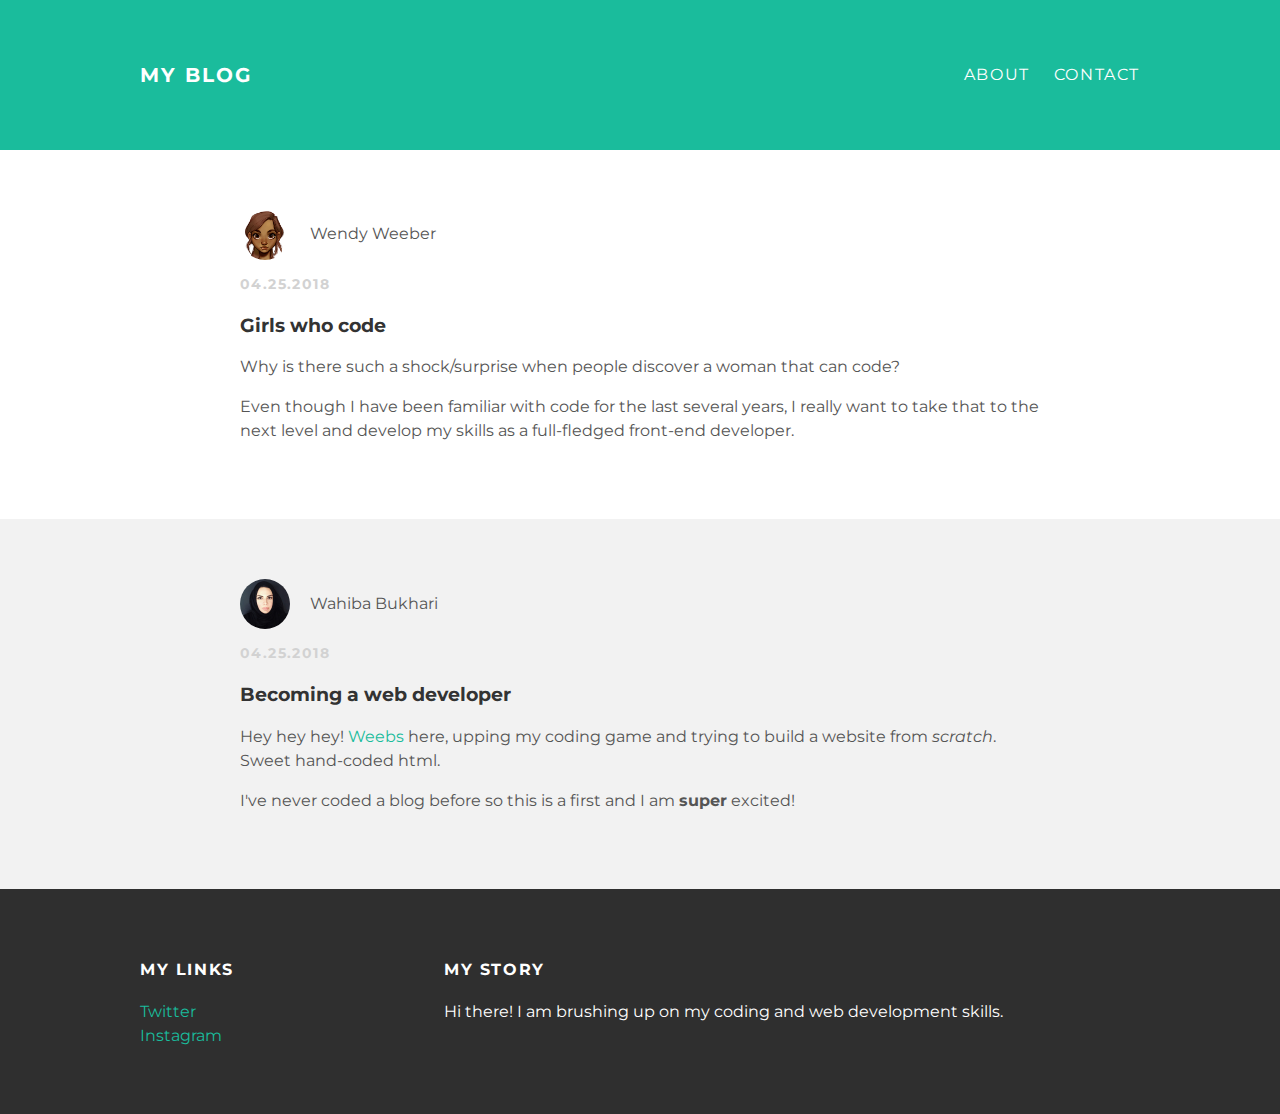
<file: index.html>
<!DOCTYPE html>
<html>
  <head>
    <title>My Blog</title>
    <link rel="stylesheet" type="text/css" href="styles.css">
  </head>
  <body>
    <div id="header">
      <div class="container">
        <a id="header-title" href="index.html">My Blog</a>
        <ul id="header-nav">
          <li><a href="about.html">About</a></li>
          <li><a href="mailto:weebee@gmail.com">Contact</a></li>
        </ul>
      </div><!-- container -->
    </div><!-- header -->
    <div id="content">
      <div class="post-container">
        <div class="post">
          <div class="post-author">
            <img src="wendy.jpg">
            <span>Wendy Weeber</span>
          </div><!-- post-author -->
          <p class="post-date">04.25.2018</p>
          <h3 class="post-title">Girls who code</h3>
          <div class="post-content">
            <p>Why is there such a shock/surprise when people discover a woman that can code?</p>
            <p>Even though I have been familiar with code for the last several years, I really want to take that to the next level and develop my skills as a full-fledged front-end developer.</p>
          </div><!-- post-content -->
        </div><!-- post -->
      </div><!-- post-container -->
      <div class="post-container">
        <div class="post">
          <div class="post-author">
            <img src="me.jpg">
            <span>Wahiba Bukhari</span>
          </div><!-- post-author -->
          <p class="post-date">04.25.2018</p>
          <h3 class="post-title">Becoming a web developer</h3>
          <div class="post-content">
            <p>Hey hey hey! <a href="https://instagram.com/itsweebs">Weebs</a> here, upping my coding game and trying to build a website from <em>scratch</em>. Sweet hand-coded html.</p>
            <p>I've never coded a blog before so this is a first and I am <strong>super</strong> excited!</p>
          </div><!-- post-content -->
        </div><!-- post -->
      </div><!-- post-container -->
    </div><!-- content -->
    <div id="footer">
      <div class="container">
        <div class="column">
          <h4>My Links</h4>
          <p>
            <a href="https://twitter.com/itsweebs">Twitter</a>
            <br>
            <a href="https://instagram.com/itsweebs">Instagram</a>
          </p>
        </div>
        <div class="column">
          <h4>My Story</h4>
          <p>Hi there! I am brushing up on my coding and web development skills.</p>
        </div>
      </div>
    </div>
  </body>
</html>
</file>
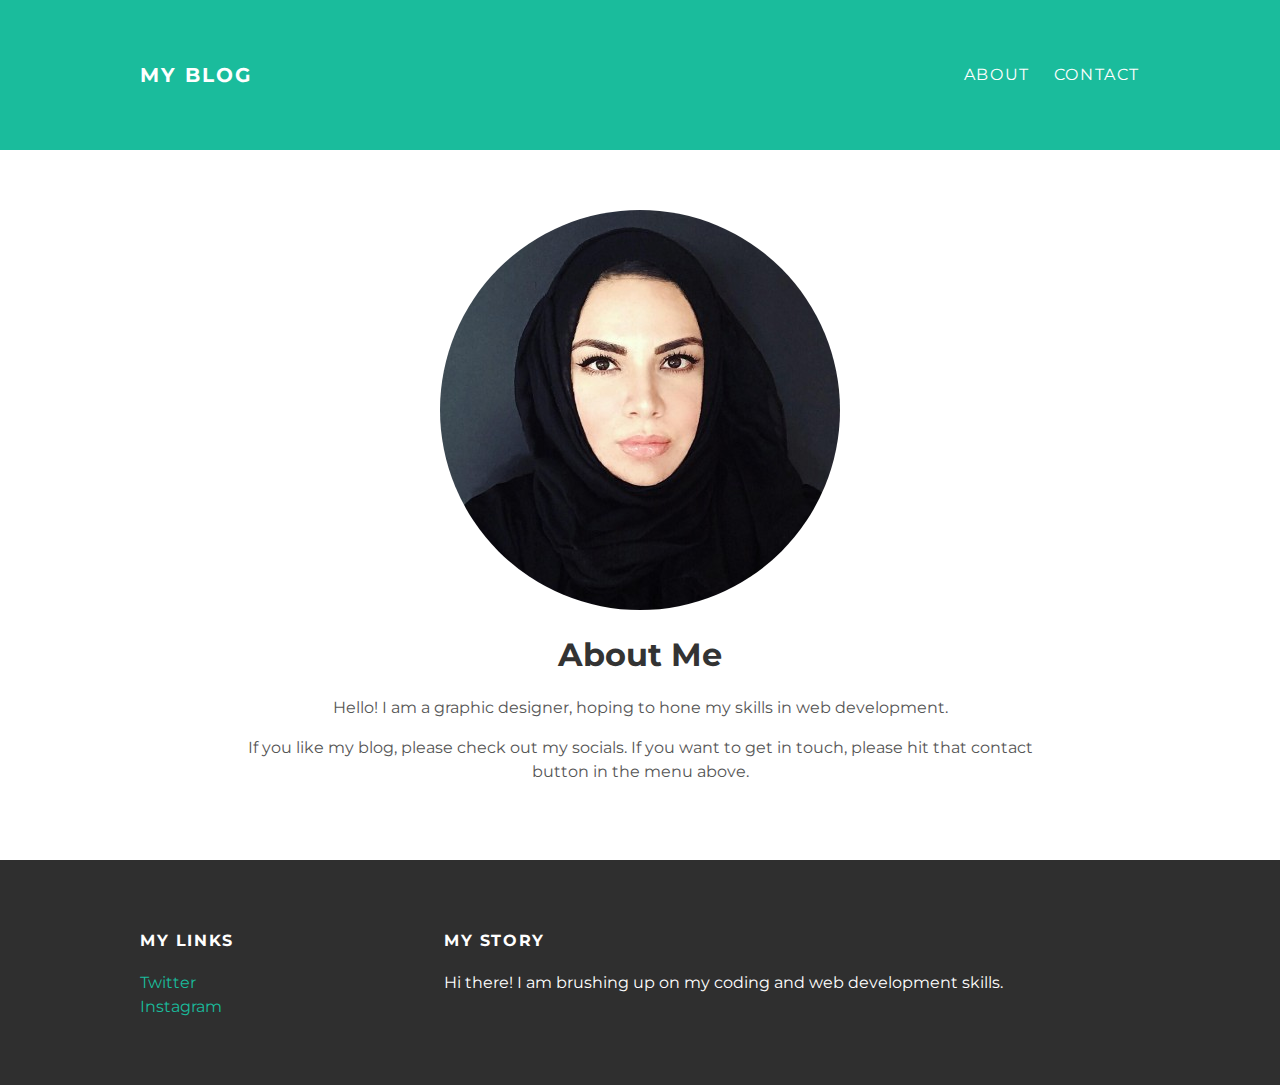
<file: about.html>
<!DOCTYPE html>
<html>
  <head>
    <title>My Blog</title>
    <link rel="stylesheet" type="text/css" href="styles.css">
  </head>
  <body>
    <div id="header">
      <div class="container">
        <a id="header-title" href="index.html">My Blog</a>
        <ul id="header-nav">
          <li><a href="about.html">About</a></li>
          <li><a href="mailto:weebee@gmail.com">Contact</a></li>
        </ul>
      </div>
    </div>
    <div id="content">
      <div class="container">
        <div class="about">
          <div class="about-author">
            <img src="me.jpg">
          </div>
          <h1 class="about-title">About Me</h1>
          <div class="about-content">
            <p>Hello! I am a graphic designer, hoping to hone my skills in web development.</p>
            <p>If you like my blog, please check out my socials. If you want to get in touch, please hit that contact button in the menu above.</p>
          </div><!-- about-content -->
        </div><!-- about -->
      </div><!-- container -->
    </div><!-- content -->
    <div id="footer">
      <div class="container">
        <div class="column">
          <h4>My Links</h4>
          <p>
            <a href="https://twitter.com/itsweebs">Twitter</a>
            <br>
            <a href="https://instagram.com/itsweebs">Instagram</a>
          </p>
        </div>
        <div class="column">
          <h4>My Story</h4>
          <p>Hi there! I am brushing up on my coding and web development skills.</p>
        </div>
      </div>
    </div>
  </body>
</html>
</file>
<file: styles.css>
@import url(http://fonts.googleapis.com/css?family=Montserrat:400,700);
body {
  color:#555;
  margin: 0;
  font-family: 'Montserrat', sans-serif;
}
#header {
  background-color: #1abc9c;
  height:150px;
  line-height: 150px;
}
#header a {
  color: white;
  text-decoration: none;
  text-transform: uppercase;
  letter-spacing: 0.1em;
}
#header a:hover {
  color: #222;
}
#header-title {
  display: block;
  float: left;
  font-size: 20px;
  font-weight: bold;
}
#header-nav {
  display: block;
  float: right;
  margin-top: 0;
}
#header-nav li {
  display: inline;
  padding-left: 20px;
}
.container {
  max-width: 1000px;
  margin: 0 auto;
}
a {
  color: #1abc9c;
  text-decoration: none;
}
a:hover {
  color: #F6A623;
}
.post, .about {
  max-width: 800px;
  margin: 0 auto;
  padding: 60px 0;
}
#content .container {
  pseudo-cl
}
.post-author img {
  width: 50px;
  height: 50px;
  vertical-align: middle;
}
.post-author img, .about-author img {
  border-radius: 50%;
}
.post-author span {
  margin-left: 16px;
}
.post-date {
  color: #D2D2D2;
  font-size: 14px;
  font-weight: bold;
  text-transform: uppercase;
  letter-spacing: 0.1em;
}
h1, h2, h3, h4 {
  color: #333;
}
p {
  line-height: 1.5;
}
.about {
  text-align: center;
}
.post-container:nth-child(even) {
  background-color: #f2f2f2;
}
#footer {
  background-color: #2f2f2f;
  padding: 50px 0;
}
.column {
  min-width: 300px;
  display: inline-block;
  vertical-align: top;
}
#footer h4 {
  color: white;
  text-transform: uppercase;
  letter-spacing: 0.1em;
}
#footer p {
  color: white;
}
</file>
